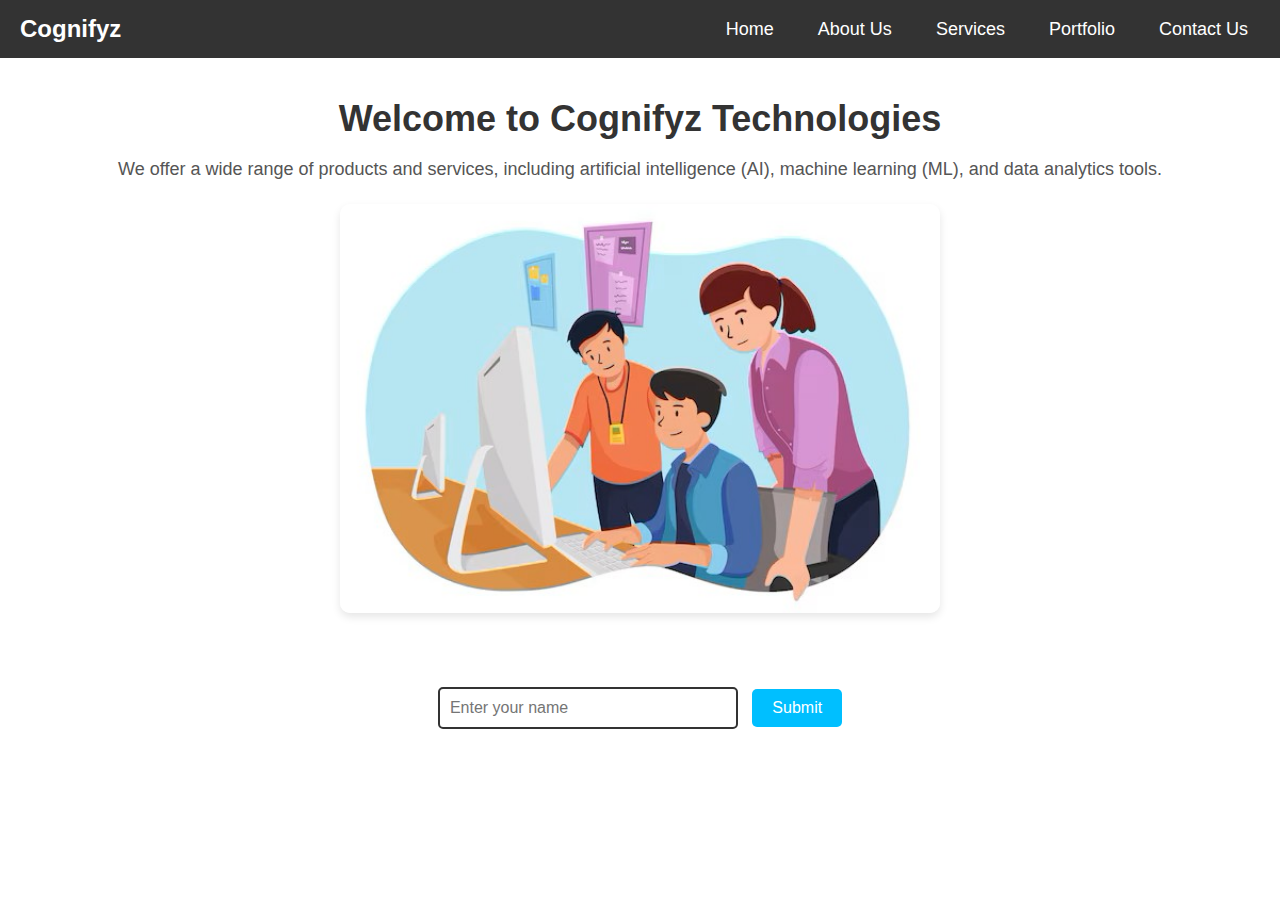
<file: Level - 2/Task-2/index.html>
<!DOCTYPE html>
<html lang="en">
<head>
    <meta charset="UTF-8">
    <meta name="viewport" content="width=device-width, initial-scale=1.0">
    <title>Responsive Webpage</title>
    <link rel="stylesheet" href="style.css">
</head>
<body>
   <div class="container">
        <!-- Simple Navigation Menu with hamburger menu -->
        <nav class="navbar">
            <div class="logo">Cognifyz</div>
            <div class="hamburger" onclick="toggleMenu()">☰</div>
            <ul class="nav-menu">
                <li><a href="#">Home</a></li>
                <li><a href="#">About Us</a></li>
                <li><a href="#">Services</a></li>
                <li><a href="#">Portfolio</a></li>
                <li><a href="#">Contact Us</a></li>
            </ul>
        </nav>

        
        <div class="content">
            <h1>Welcome to Cognifyz Technologies</h1>
            <p>We offer a wide range of products and services, including artificial intelligence (AI), machine learning (ML), and data analytics tools.</p>
            <img src="./Images/Image.jpg" alt="Technology Image">
        </div>

    
        <div class="form">
            <form>
                <input type="text" placeholder="Enter your name" required>
                <button type="submit">Submit</button>
            </form>
        </div>
   </div> 

   <script>
    function toggleMenu() {
        const navMenu = document.querySelector('.nav-menu');
        navMenu.classList.toggle('active');
    }
</script>
</body>
</html>
</file>
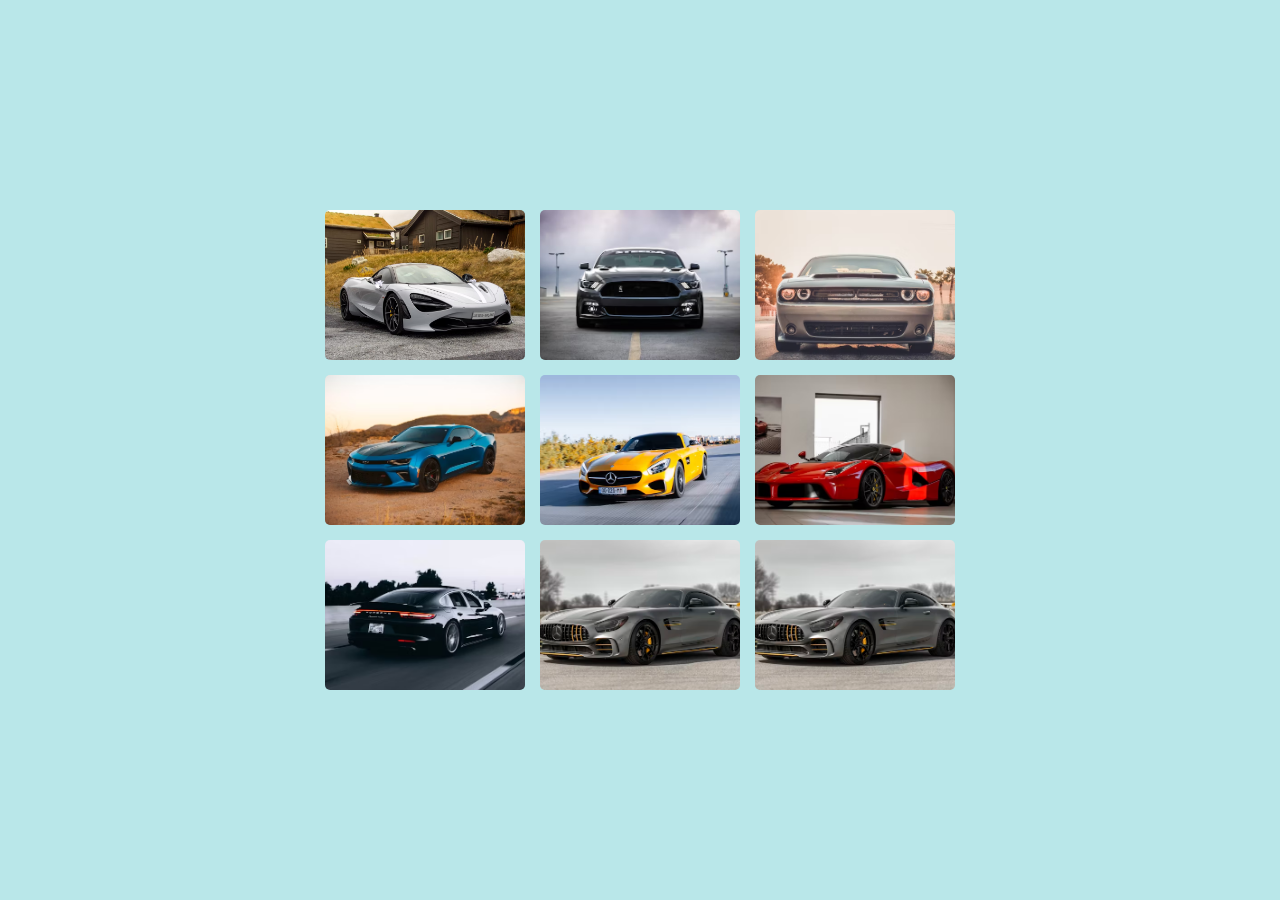
<file: Level - 3/Task-1/index.html>
<!DOCTYPE html>
<html lang="en">
  <head>
    <meta charset="UTF-8" />
    <meta name="viewport" content="width=device-width, initial-scale=1.0" />
    <title>Image Gallery</title>
    <link rel="stylesheet" href="./style.css" />
  </head>
  <body>
    <div class="gallery">
      <img
        src="./Images/Img (1).avif"
        alt="img-1"
        class="thumbnail"
        onclick="openModal(this)"
      />
      <img
        src="./Images/Img (2).avif"
        alt="img-1"
        class="thumbnail"
        onclick="openModal(this)"
      />
      <img
        src="./Images/Img (3).avif"
        alt="img-1"
        class="thumbnail"
        onclick="openModal(this)"
      />
      <img
        src="./Images/Img (4).avif"
        alt="img-1"
        class="thumbnail"
        onclick="openModal(this)"
      />
      <img
        src="./Images/Img (5).avif"
        alt="img-1"
        class="thumbnail"
        onclick="openModal(this)"
      />
      <img
        src="./Images/Img (6).avif"
        alt="img-1"
        class="thumbnail"
        onclick="openModal(this)"
      />
      <img
        src="./Images/Img (7).avif"
        alt="img-1"
        class="thumbnail"
        onclick="openModal(this)"
      />
      <img
        src="./Images/Img (8).avif"
        alt="img-1"
        class="thumbnail"
        onclick="openModal(this)"
      />
      <img
        src="./Images/Img (8).avif"
        alt="img-1"
        class="thumbnail"
        onclick="openModal(this)"
      />
    </div>
    <div id="modal" class="modal">
      <span class="close" onclick="closeModal()">&times;</span>
      <img class="modal-content" id="fullImage" />
    </div>

    <script src="./script.js"></script>
  </body>
</html>
</file>
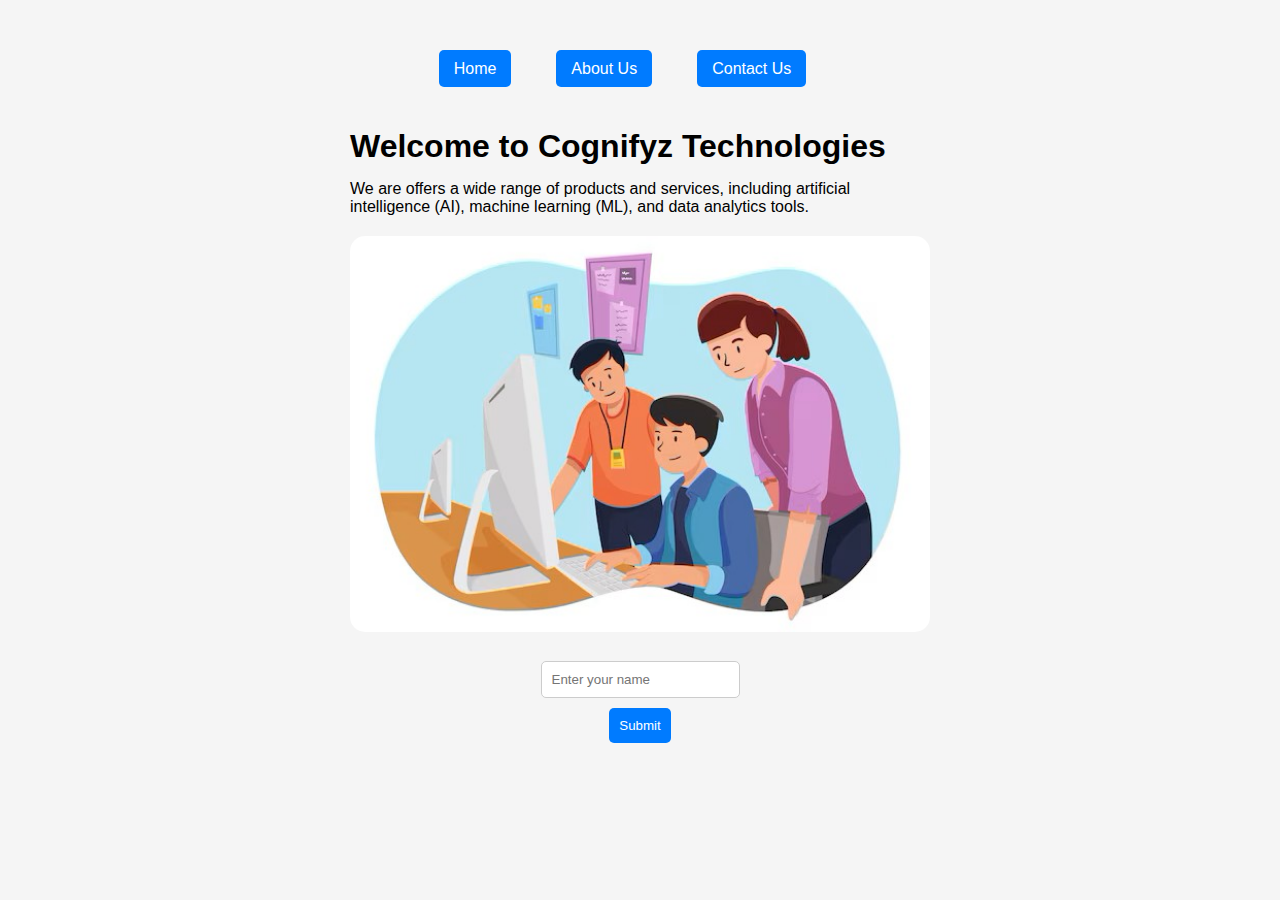
<file: Level-1/Task-1/index.html>
<!DOCTYPE html>
<html lang="en">
<head>
    <meta charset="UTF-8">
    <meta name="viewport" content="width=device-width, initial-scale=1.0">
    <title>Task-1</title>
    <link rel="stylesheet" href="style.css">
</head>
<body>
   <div class="container">
    <!-- Simple Navigation Menu -->
    <nav>
        <ul>
            <li><a href="#">Home</a></li>
            <li><a href="#">About Us</a></li>
            <li><a href="#">Contact Us</a></li>
        </ul>
    </nav>
    <!-- Simple Webpage -->
    <div class="content">
       <h1>Welcome to Cognifyz Technologies</h1>
       <p>We are offers a wide range of products and services,
        including artificial intelligence (AI), machine learning (ML), and
        data analytics tools.</p>
       <img src="./Image.jpg" alt="img">
    </div>
    
    <!--Simple basic Form -->
    <div class="form">
        <form>
            <input type="text" placeholder="Enter your name">
            <button type="submit">Submit</button>
        </form>
    </div>
   </div> 
</body>
</html>
</file>
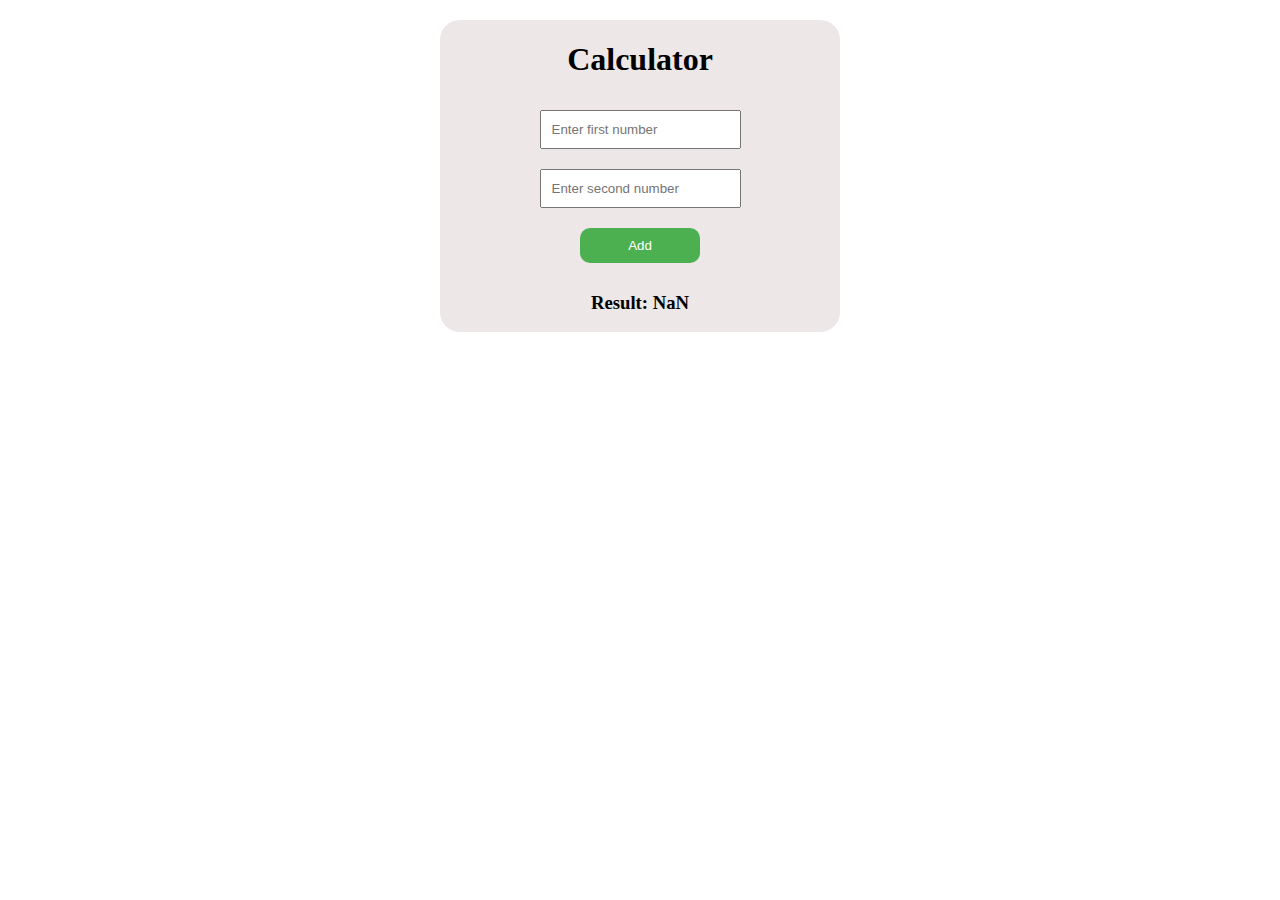
<file: Level-1/Task-2/BasicCalculator/index.html>
<!DOCTYPE html>
<html lang="en">
  <head>
    <meta charset="UTF-8" />
    <meta name="viewport" content="width=device-width, initial-scale=1.0" />
    <title>Calculator</title>
    <style>
      div {
        display: flex;
        flex-direction: column;
        align-items: center;
        justify-content: center;
        width: 400px;
        margin: 20px auto;
        text-align: center;
        background: #ede7e7;
        border-radius: 20px;
      }
      input {
        width: auto;
        padding: 10px;
        margin: 10px 0;
      }
      button {
        width: 30%;
        padding: 10px;
        margin: 10px 0;
        background-color: #4caf50;
        color: white;
        border: none;
        border-radius: 10px;
      }
      button:hover {
        background-color: #45a049;
      }
    </style>
  </head>
  <body>
    <div>
      <h1>Calculator</h1>
      <input type="text" id="num1" placeholder="Enter first number" />
      <input type="text" id="num2" placeholder="Enter second number" />
      <button onclick="calculateSum()">Add</button>
      <h3>Result: <span id="result">0</span></h3>
    </div>

    <script>
      function calculateSum() {
        const num1 = parseInt(document.getElementById("num1").value);
        const num2 = parseInt(document.getElementById("num2").value);
        const sum = num1 + num2;
        document.getElementById("result").innerText = sum;

        // Clear input fields after calculation
        document.getElementById("num1").value = "";
        document.getElementById("num2").value = "";
      }
      calculateSum();
    </script>
  </body>
</html>
</file>
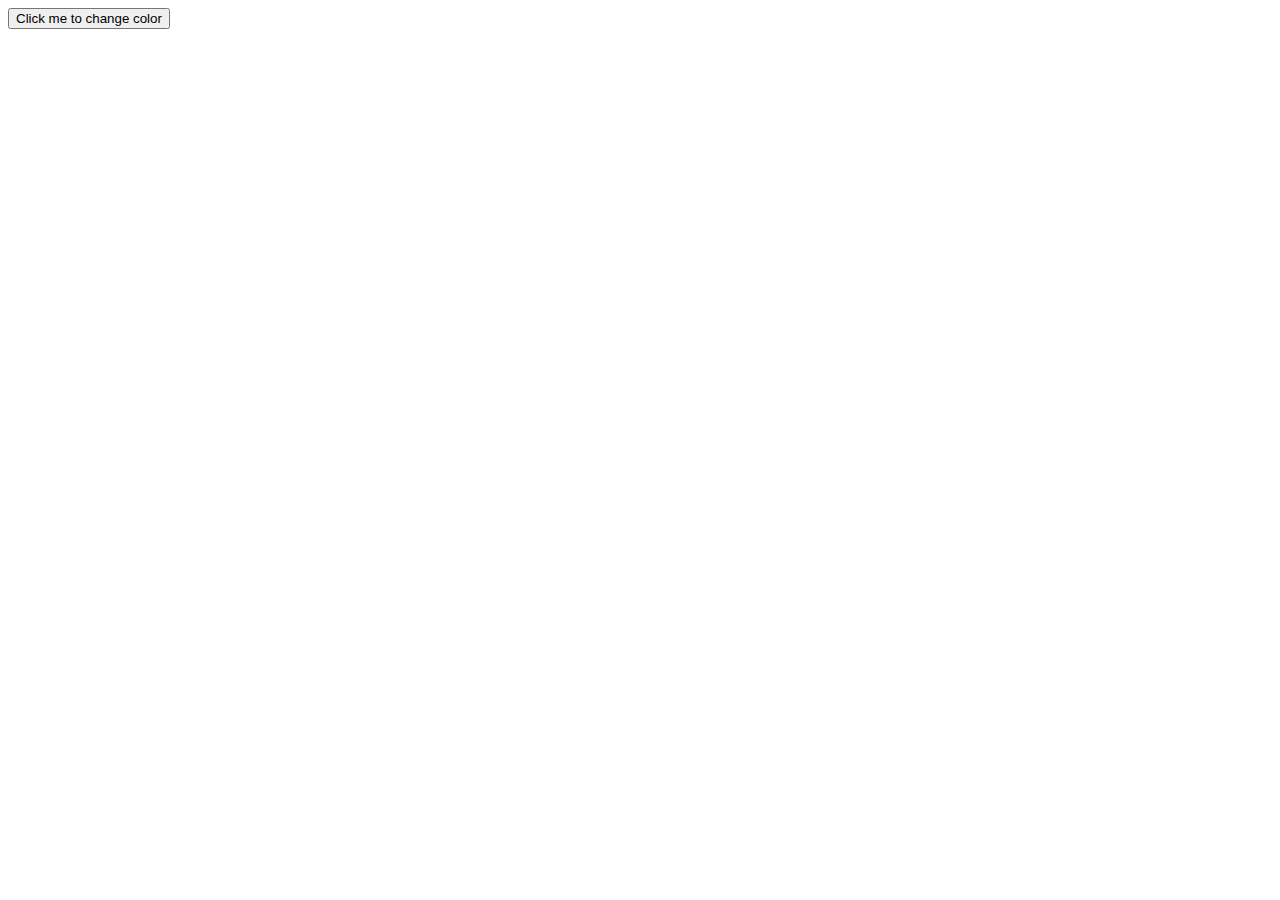
<file: Level-1/Task-2/ButtonChangeColor/index.html>
<!DOCTYPE html>
<html lang="en">
  <head>
    <meta charset="UTF-8" />
    <meta name="viewport" content="width=device-width, initial-scale=1.0" />
    <title>ColorChangeBtn</title>
  </head>
  <body>
    <button id="btn">Click me to change color</button>

    <script>
    const btn = document.getElementById("btn");
      btn.addEventListener("click", function () {
          const colors = ["red", "green", "blue", "yellow", "pink", "purple"];
          const randomColor = colors[Math.floor(Math.random() * colors.length)];
         btn.style.backgroundColor = randomColor;


      });
    </script>
  </body>
</html>
</file>
<file: Level - 2/Task-2/style.css>
* {
    margin: 0;
    padding: 0;
    box-sizing: border-box;
}


.container {
    width: 100%;
    margin: auto;
    font-family: Arial, sans-serif;
}

.navbar {
    display: flex;
    justify-content: space-between;
    align-items: center;
    background: #333;
    color: #fff;
    padding: 15px 20px;
    position: sticky;
    top: 0;
    z-index: 1000;
}


.logo {
    font-size: 24px;
    font-weight: bold;
}


.hamburger {
    font-size: 28px;
    cursor: pointer;
    display: none; /* Hidden by default on large screens */
    user-select: none;
}


.nav-menu {
    list-style: none;
    display: flex;
    gap: 20px;
}

.nav-menu li a {
    color: #fff;
    text-decoration: none;
    font-size: 18px;
    padding: 8px 12px;
    transition: background 0.3s;
    border-radius: 5px;
}

.nav-menu li a:hover {
    background: #00bfff;
}


.content {
    text-align: center;
    padding: 40px 0;
}

.content h1 {
    font-size: 36px;
    color: #333;
    margin-bottom: 15px;
}

.content p {
    font-size: 18px;
    color: #555;
    margin-bottom: 20px;
    line-height: 1.6;
}

.content img {
    width: 60%;
    max-width: 600px;
    height: auto;
    border-radius: 10px;
    box-shadow: 0 4px 8px rgba(0, 0, 0, 0.1);
}


.form {
    text-align: center;
    margin: 30px 0;
}

.form input {
    width: 300px;
    padding: 10px;
    border: 2px solid #333;
    border-radius: 5px;
    font-size: 16px;
    margin-right: 10px;
}

.form button {
    padding: 10px 20px;
    background: #00bfff;
    color: #fff;
    border: none;
    border-radius: 5px;
    font-size: 16px;
    cursor: pointer;
    transition: background 0.3s;
}

.form button:hover {
    background: #007acc;
}

/* Media Queries */

/* Tablets and smaller devices (max-width: 768px) */
@media (max-width: 768px) {
    .hamburger {
        display: block; 
    }

    .nav-menu {
        display: none; 
        flex-direction: column;
        gap: 10px;
        position: absolute;
        top: 60px;
        left: 0;
        width: 100%;
        background: #333;
        text-align: center;
        padding: 20px 0;
        border-top: 2px solid #00bfff;
    }

    .nav-menu.active {
        display: flex; 
    }

    .nav-menu li a {
        font-size: 20px;
        padding: 10px 0;
        display: block;
    }

    .content h1 {
        font-size: 28px;
    }

    .content p {
        font-size: 16px;
    }

    .content img {
        width: 80%;
    }

    .form input {
        width: 250px;
        margin-bottom: 10px;
    }
}

/* Mobile devices (max-width: 480px) */
@media (max-width: 480px) {
    .logo {
        font-size: 20px;
    }

    .hamburger {
        font-size: 26px;
    }

    .content h1 {
        font-size: 24px;
    }

    .content p {
        font-size: 14px;
    }

    .content img {
        width: 100%;
    }

    .form input {
        width: 200px;
        font-size: 14px;
    }

    .form button {
        font-size: 14px;
    }
}
</file>
<file: Level - 3/Task-1/style.css>
body {
    font-family: Arial, sans-serif;
    display: flex;
    flex-direction: column;
    align-items: center;
    justify-content: center;
    height: 100vh;
    margin: 0;
    background-color: #b9e7e9;
}

.gallery {
    display: grid;
    grid-template-columns: repeat(3, 1fr);
    gap: 15px;
}

.thumbnail {
    width: 200px;
    height: 150px;
    object-fit: cover;
    cursor: pointer;
    border-radius: 5px;
    transition: transform 0.3s ease-in-out;
}

.thumbnail:hover {
    transform: scale(1.1);
}

/* Modal Styling */
.modal {
    display: none;
    position: fixed;
    top: 0;
    left: 0;
    width: 100%;
    height: 100%;
    background: rgba(0, 0, 0, 0.8);
    justify-content: center;
    align-items: center;
}

.modal-content {
    max-width: 80%;
    max-height: 80%;
    border-radius: 10px;
}

.close {
    position: absolute;
    top: 20px;
    right: 30px;
    color: white;
    font-size: 30px;
    font-weight: bold;
    cursor: pointer;
}
</file>
<file: Level-1/Task-1/style.css>
*{
    margin: 0;
    padding: 0;
    box-sizing: border-box;
}

body{
    font-family: 'Roboto', sans-serif;
    background: #f5f5f5;
    margin: 20px;
    padding: 20px;
}

.container {
    padding: 20px;
    margin: auto;
    display: flex;
    flex-direction: column;
    justify-content: center;
    align-items: center;
}
nav{
    margin-bottom: 50px;
}
nav ul {
    list-style: none;
    padding: 0;
    margin: 0;
    display: flex;
    align-items: center;
    justify-content: center;
}
nav ul li a {
    text-decoration: none;
    padding: 10px 15px;
    margin: 10px 40px 15px 5px;
    background: #007BFF;
    color: #fff;
    border-radius: 5px;
}
nav ul li a:hover {
    background: #0056b3;
}

.content {
    height: auto;
    width: 50%;
}

.content p {
    margin-bottom: 20px;
    margin-top: 15px;
}

.content img {
    width: 100%;
    height: auto;
    border-radius: 15px;
}

form {
    display: flex;
    flex-direction: column;
    justify-content: center;
    align-items: center;
    margin-top: 20px;
}

input, button {
    padding: 10px;
    margin: 5px;
    border-radius: 5px;
    border: 1px solid #ccc;
}

button {
    background: #007BFF;
    color: #fff;
    cursor: pointer;
    border: none;
}
button:hover {
    background: #0056b3;
}
</file>
